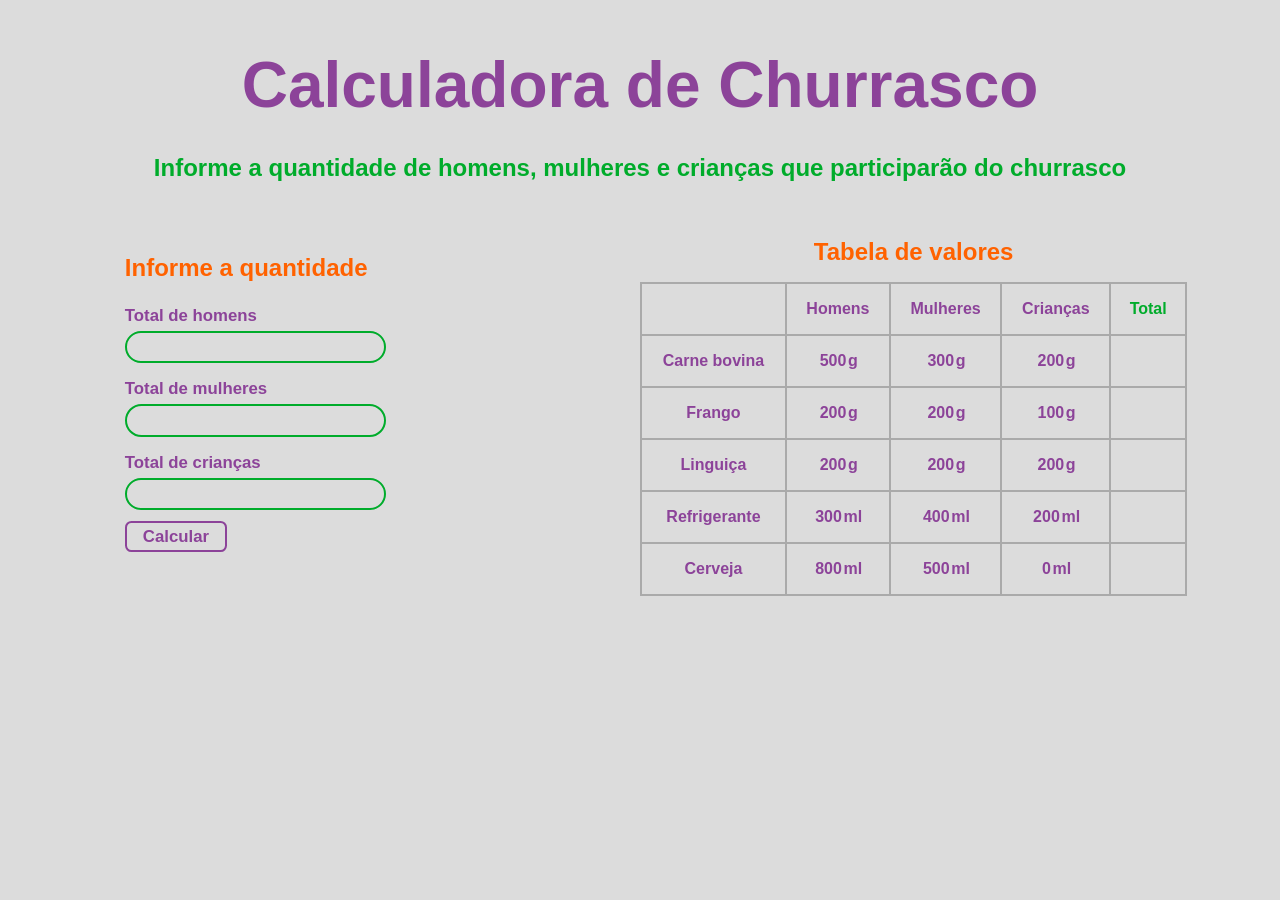
<file: index.html>
<!DOCTYPE html>
<html lang="pt-br">
<head>
    <meta charset="UTF-8">
    <meta name="viewport" content="width=device-width, initial-scale=1.0">
    <link rel="shortcut icon" href="imgs/logo.png" type="image/x-icon">
    <link rel="stylesheet" href="style/main.css">
    <link rel="stylesheet" href="style/tags.css">
    <meta property="og:title" content="Calculadora de Churrasco" />
	<meta property="og:description" content="Aqui você pode calcular o quanto de comida e bebida precisará para seu churrasco" />
	<meta property="og:image" content="https://raw.githubusercontent.com/BunoQueiroz/calcula-churrasco/master/imgs/imagem_da_aplicacao.png" />
	<meta property="og:type" content="website" />
	<meta property="og:url" content="https://bunoqueiroz.github.io/calcula-churrasco/" />
    <title>Calculadora de Churrasco</title>
</head>
<body>
    <main>
        <h1 class="text-center text-primary">Calculadora de Churrasco</h1>
        <h3 class="text-center text-secondary">
            Informe a quantidade de homens, mulheres e crianças que participarão do churrasco
        </h3>
        <section class="d-flex flex-wrap">
            <div class="container">
                <form>
                    <h3 class="text-tertiary">Informe a quantidade</h3>
                    <div class="d-flex flex-wrap">
                        <label class="text-primary fw-bold" for="mens">Total de homens</label>
                        <input class="input-format" type="number" id="mens" min="0">
                    </div>
                    <div class="d-flex flex-wrap">
                        <label class="text-primary fw-bold" for="womens">Total de mulheres</label>
                        <input class="input-format" type="number" id="womens" min="0">
                    </div>
                    <div class="d-flex flex-wrap">
                        <label class="text-primary fw-bold" for="childrens">Total de crianças</label>
                        <input class="input-format" type="number" id="childrens" min="0">
                    </div>
                    <button class="btn btn-primary fw-bold bg-none" type="button" id="buttonCalc">Calcular</button>
                </form>
            </div>
            <div class="container container-table">
                <h3 class="text-center text-tertiary">Tabela de valores</h3>
                <table class="text-primary fw-bold">
                    <thead>
                        <tr class="tr">
                            <th></th>
                            <th>Homens</th>
                            <th>Mulheres</th>
                            <th>Crianças</th>
                            <th class="text-secondary">Total</th>
                        </tr>
                    </thead>
                    <tbody>
                        <tr>
                            <th>Carne bovina</th>
                            <td><span contenteditable="true">500</span>g</td>
                            <td><span contenteditable="true">300</span>g</td>
                            <td><span contenteditable="true">200</span>g</td>
                            <td class="text-secondary" id="totalCarneBovina"></td>
                        </tr>
                        <tr>
                            <th>Frango</th>
                            <td><span contenteditable="true">200</span>g</td>
                            <td><span contenteditable="true">200</span>g</td>
                            <td><span contenteditable="true">100</span>g</td>
                            <td class="text-secondary" id="totalFrango"></td>
                        </tr>
                        <tr>
                            <th>Linguiça</th>
                            <td><span contenteditable="true">200</span>g</td>
                            <td><span contenteditable="true">200</span>g</td>
                            <td><span contenteditable="true">200</span>g</td>
                            <td class="text-secondary" id="totalLinguica"></td>
                        </tr>
                        <tr>
                            <th>Refrigerante</th>
                            <td><span contenteditable="true">300</span>ml</td>
                            <td><span contenteditable="true">400</span>ml</td>
                            <td><span contenteditable="true">200</span>ml</td>
                            <td class="text-secondary" id="totalRefri"></td>
                        </tr>
                        <tr>
                            <th>Cerveja</th>
                            <td><span contenteditable="true">800</span>ml</td>
                            <td><span contenteditable="true">500</span>ml</td>
                            <td><span contenteditable="true" type="number">0</span>ml</td>
                            <td class="text-secondary" id="totalCerveja"></td>
                        </tr>
                    </tbody>
                  </table>
            </div>
        </section>
    </main>
    <script src="app.js"></script>
</body>
</html>
</file>
<file: style/main.css>
:root {
    --primary: #8c4399;
    --secondary: #00ac2b;
    --tertiary: rgb(255, 98, 0);
}

.bg-none {
    background: none;
}


/* Display */
.d-flex {
    display: flex;
}

.flex-wrap {
    flex-wrap: wrap;
}

.container-table {
    overflow-x: auto;
}


/* Fonts */
.fw-bold {
    font-weight: bold;
}

.text-center {
    text-align: center;
}

.text-primary {
    color: var(--primary);
}

.text-secondary {
    color: var(--secondary);
}

.text-tertiary {
    color: var(--tertiary);
}


/* Borders */
.border-secondary {
    border: 2px solid var(--secondary);
}

.border-primary {
    border: 2px solid var(--primary);
}


/* Forms */
.input-format {
    width: 50%;
    text-align: center;
    font-weight: bold;
    color: var(--secondary);
    border: 2px solid var(--secondary);
    transition: .5s;
}

.input-format:focus {
    outline: none;
    box-shadow: 0 0 7px var(--secondary);
    transition: .5s;
}

.btn {
    margin-top: .2rem;
    font-size: 1.05rem;
    border: 2px solid;
    border-radius: .4rem;
    padding: .2rem 1rem;
}

.btn:hover {
    cursor: pointer;
}

.btn-primary {
    color: var(--primary);
    border: 2px solid var(--primary);
    transition: .5s;
}

.btn-primary:hover, .btn-primary:focus {
    box-shadow: 0 0 7px var(--primary);
    outline: none;
}


/* Responsive */
@media only screen and (max-width:576px){
    .container {
        width: 100%;
    }
}

@media only screen and (min-width:577px) and (max-width:992px){
    .container {
        width: 80%;
    }
}

@media only screen and (min-width:993px) and (max-width:1400px){
    .container {
        width: 45%;
    }
}

@media only screen and (min-width:1401px){
    .container {
        width: 630px;
    }
}
</file>
<file: style/tags.css>
@import url(main.css);

body {
    background-color: #dcdcdc;
    font-family: Arial, Helvetica, sans-serif;
    margin: 0;
}

h1 {
    margin: 1rem 0rem 2rem;
}

h3 {
    margin: 1rem 0;
}

form {
    padding: 1rem 2rem;
}

label {
    width: 100%;
    font-size: 1.05rem;
}

input {
    border-radius: 2rem;
    padding: .2rem .5rem;
    font-size: 1.2rem;
    background: none;
}

input:focus, input:active, input:target {
    border-color: var(--secondary) !important;
}

label {
    margin-bottom: 5px;
}

span {
    padding: .1rem;
    transition: .5s;
}

span:focus {
    outline: none;
    box-shadow: 0 0 7px var(--primary);
    border-radius: 5px;
}

div {
    padding: .5rem 0;
}

section {
    justify-content: center;
    margin-top: 2rem;
}

table {
    background-color: #aaa;
    width: 100%;
    overflow-x: auto;
}

th, td {
    background-color: #dcdcdc;
    text-align: center;
    white-space: nowrap;
}

@media only screen and (max-width:576px){
    h1 {
        font-size: 2rem;
    }
    h3{
        font-size: 1.2rem;
    }
    td, th {
        padding: .5rem .2rem;
    }
    body {
        padding: .5rem;
    }
}

@media only screen and (min-width:577px) and (max-width:992px){
    h1 {
        font-size: 3rem;
    }
    h3{
        font-size: 1.3rem;
    }
    td, th {
        padding: 1rem;
    }
    body {
        padding: 1rem;
    }
}

@media only screen and (min-width:993px){
    h1 {
        font-size: 4rem;
    }
    h3{
        font-size: 1.5rem;
    }
    td, th {
        padding: 1rem;
    }
    body{
        padding: 2rem;
    }
}
</file>
<file: src/style/main.css>
:root {
    --primary: #8c4399;
    --secondary: #00ac2b;
    --tertiary: rgb(255, 98, 0);
}

.bg-none {
    background: none;
}


/* Display */
.d-flex {
    display: flex;
}

.flex-wrap {
    flex-wrap: wrap;
}

.container-table {
    overflow-x: auto;
}


/* Fonts */
.fw-bold {
    font-weight: bold;
}

.text-center {
    text-align: center;
}

.text-primary {
    color: var(--primary);
}

.text-secondary {
    color: var(--secondary);
}

.text-tertiary {
    color: var(--tertiary);
}


/* Borders */
.border-secondary {
    border: 2px solid var(--secondary);
}

.border-primary {
    border: 2px solid var(--primary);
}


/* Forms */
.input-format {
    width: 50%;
    text-align: center;
    font-weight: bold;
    color: var(--secondary);
    border: 2px solid var(--secondary);
    transition: .5s;
}

.input-format:focus {
    outline: none;
    box-shadow: 0 0 7px var(--secondary);
    transition: .5s;
}

.btn {
    margin-top: .2rem;
    font-size: 1.05rem;
    border: 2px solid;
    border-radius: .4rem;
    padding: .2rem 1rem;
}

.btn:hover {
    cursor: pointer;
}

.btn-primary {
    color: var(--primary);
    border: 2px solid var(--primary);
    transition: .5s;
}

.btn-primary:hover, .btn-primary:focus {
    box-shadow: 0 0 7px var(--primary);
    outline: none;
}


/* Responsive */
@media only screen and (max-width:576px){
    .container {
        width: 100%;
    }
}

@media only screen and (min-width:577px) and (max-width:992px){
    .container {
        width: 80%;
    }
}

@media only screen and (min-width:993px) and (max-width:1400px){
    .container {
        width: 45%;
    }
}

@media only screen and (min-width:1401px){
    .container {
        width: 630px;
    }
}
</file>
<file: src/style/tags.css>
@import url(main.css);

body {
    background-color: #dcdcdc;
    font-family: Arial, Helvetica, sans-serif;
    margin: 0;
}

h1 {
    margin: 1rem 0rem 2rem;
}

h3 {
    margin: 1rem 0;
}

form {
    padding: 1rem 2rem;
}

label {
    width: 100%;
    font-size: 1.05rem;
}

input {
    border-radius: 2rem;
    padding: .2rem .5rem;
    font-size: 1.2rem;
    background: none;
}

input:focus, input:active, input:target {
    border-color: var(--secondary) !important;
}

label {
    margin-bottom: 5px;
}

span {
    padding: .1rem;
    transition: .5s;
}

span:focus {
    outline: none;
    box-shadow: 0 0 7px var(--primary);
    border-radius: 5px;
}

div {
    padding: .5rem 0;
}

section {
    justify-content: center;
    margin-top: 2rem;
}

table {
    background-color: #aaa;
    width: 100%;
    overflow-x: auto;
}

th, td {
    background-color: #dcdcdc;
    text-align: center;
    white-space: nowrap;
}

@media only screen and (max-width:576px){
    h1 {
        font-size: 2rem;
    }
    h3{
        font-size: 1.2rem;
    }
    td, th {
        padding: .5rem .2rem;
    }
    body {
        padding: .5rem;
    }
}

@media only screen and (min-width:577px) and (max-width:992px){
    h1 {
        font-size: 3rem;
    }
    h3{
        font-size: 1.3rem;
    }
    td, th {
        padding: 1rem;
    }
    body {
        padding: 1rem;
    }
}

@media only screen and (min-width:993px){
    h1 {
        font-size: 4rem;
    }
    h3{
        font-size: 1.5rem;
    }
    td, th {
        padding: 1rem;
    }
    body{
        padding: 2rem;
    }
}
</file>
